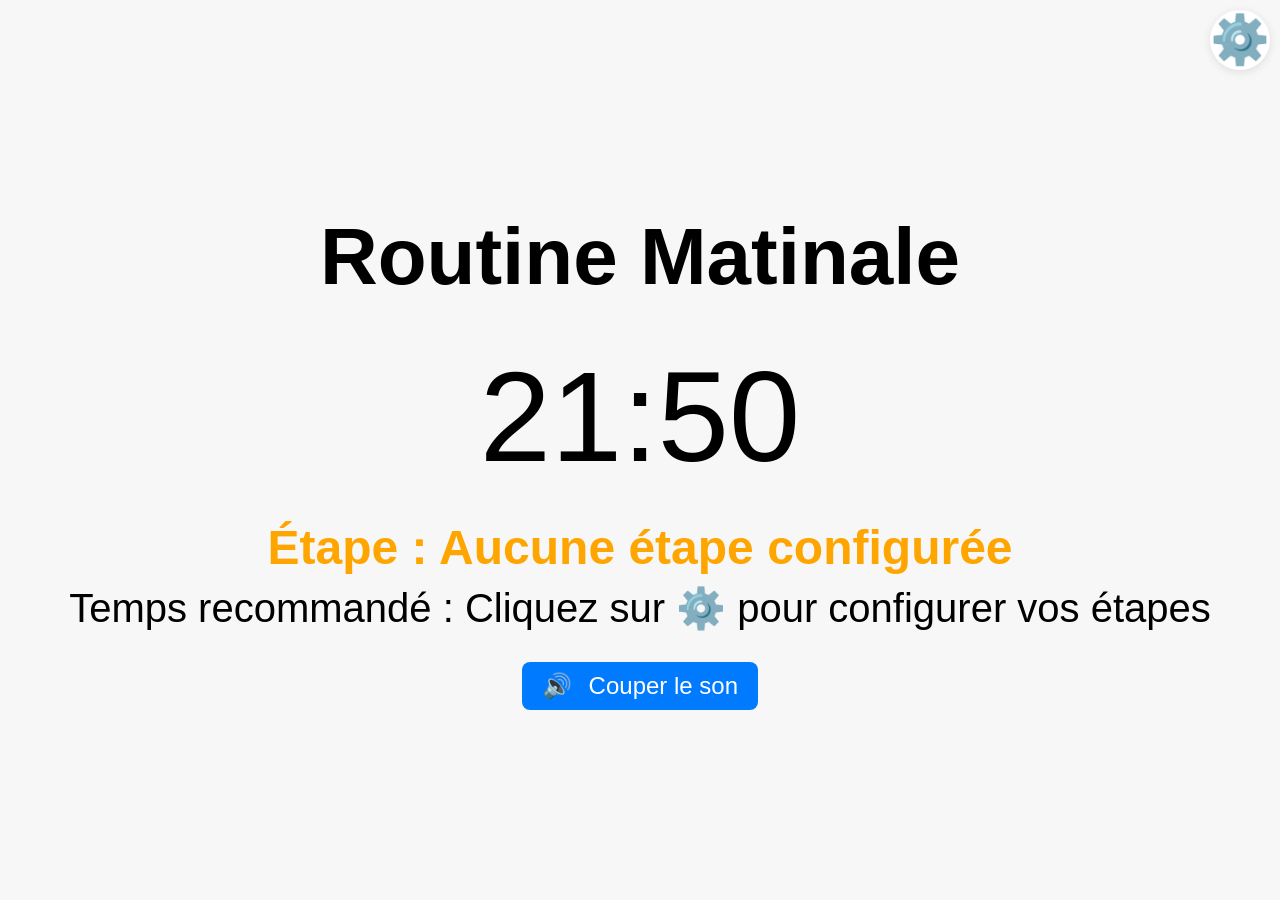
<file: index.html>
<!DOCTYPE html>
<html lang="fr">
<head>
  <meta charset="UTF-8">
  <meta name="viewport" content="width=device-width, initial-scale=1.0">
  <title>Routine Matinale</title>
  <link rel="stylesheet" href="app.css">
</head>
<body>
  <morning-routine-app />
  <script type="module" src="components/morning-routine-app.js"></script>
</body>
</html>
</file>
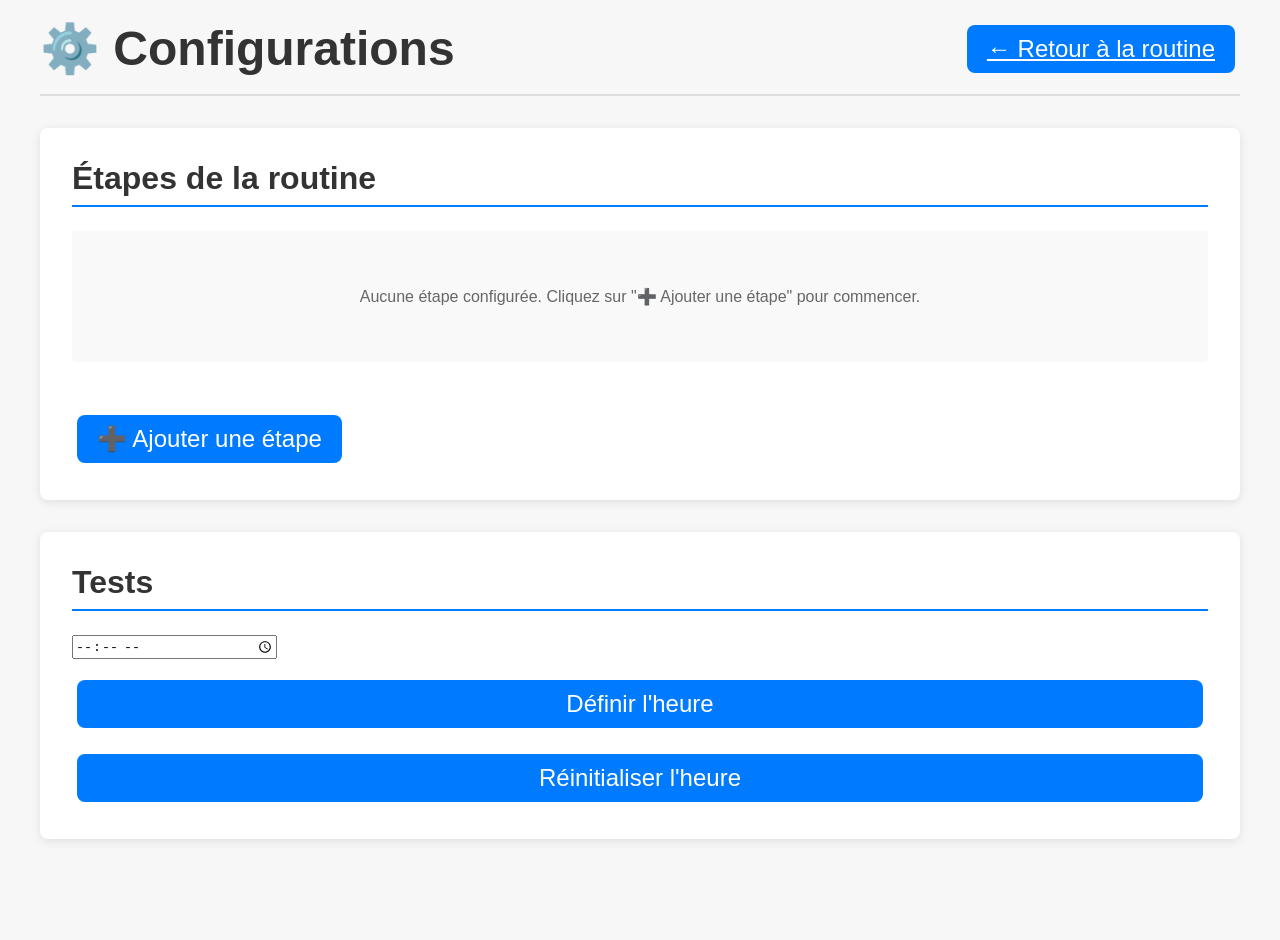
<file: configurations.html>
﻿<!DOCTYPE html>
<html lang="fr">
<head>
  <meta charset="UTF-8">
  <meta name="viewport" content="width=device-width, initial-scale=1.0">
  <title>Configurations - Routine Matinale</title>
  <link rel="stylesheet" href="app.css">
</head>
<body>
  <config-page />
  <script type="module" src="components/config-page.js"></script>
</body>
</html>
</file>
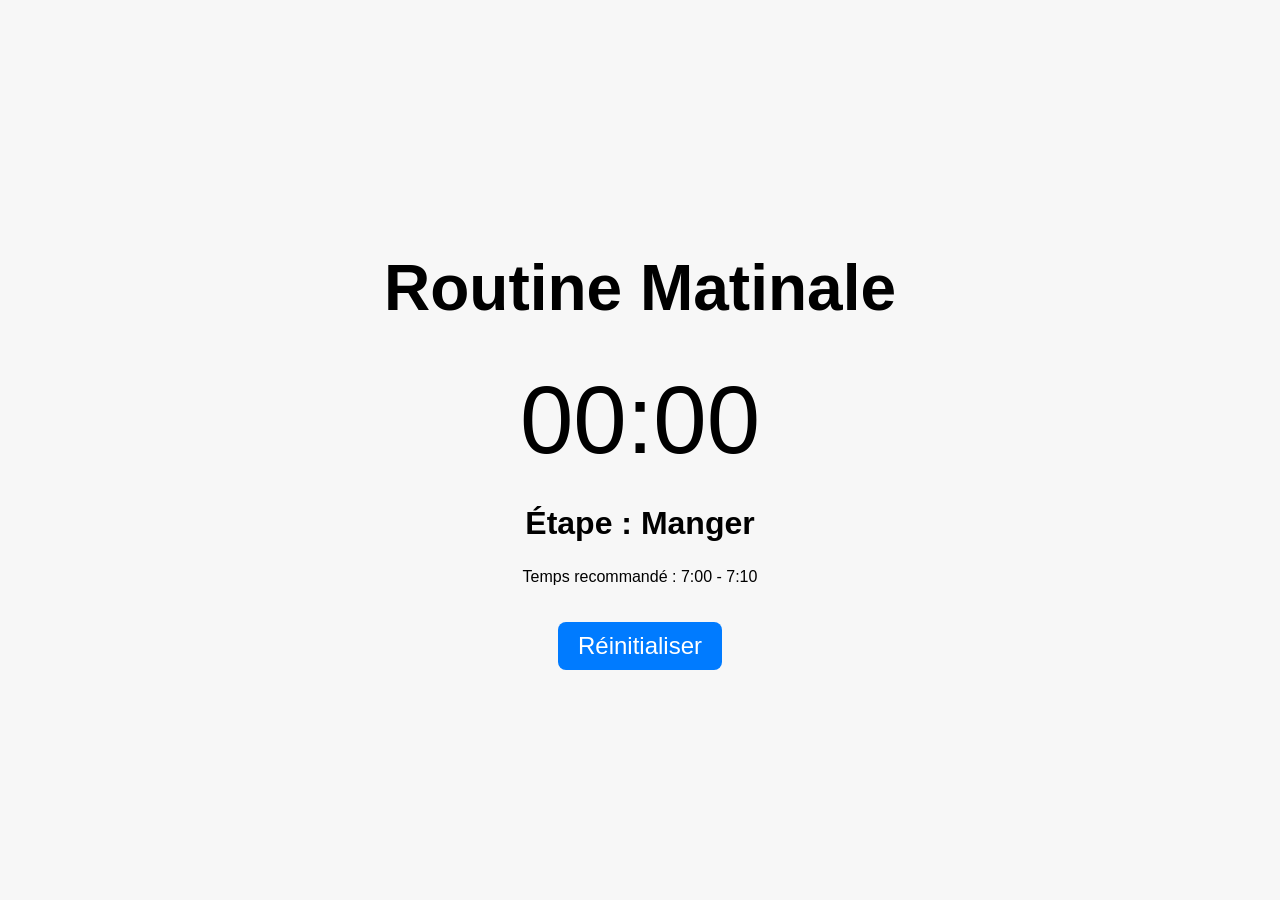
<file: routinev1.html>
<!DOCTYPE html>
<html lang="fr">
<head>
    <meta charset="UTF-8">
    <meta name="viewport" content="width=device-width, initial-scale=1.0">
    <title>Routine Matinale</title>
    <style>
        body {
            font-family: Arial, sans-serif;
            display: flex;
            flex-direction: column;
            align-items: center;
            justify-content: center;
            height: 100vh;
            margin: 0;
            background-color: #f7f7f7;
        }
        h1 {
            font-size: 4rem;
            margin: 20px 0;
        }
        h2 {
            font-size: 2rem;
            margin: 10px 0;
        }
        .time {
            font-size: 6rem;
            margin: 20px 0;
        }
        button {
            padding: 10px 20px;
            font-size: 1.5rem;
            margin-top: 20px;
            cursor: pointer;
            border: none;
            border-radius: 8px;
            background-color: #007BFF;
            color: white;
            transition: background-color 0.3s;
        }
        button:hover {
            background-color: #0056b3;
        }
    </style>
</head>
<body>
<h1>Routine Matinale</h1>
<div class="time" id="time">00:00</div>
<h2 id="step">Étape : Manger</h2>
<p id="step-timing">Temps recommandé : 7:00 - 7:10</p>
<button id="reset-button">Réinitialiser</button>

<script>
    const steps = [
        { name: "Manger", timings: [430, 435, 435], recommended: "7:00 - 7:10" },
        { name: "Habiller", timings: [435, 440, 440], recommended: "7:10 - 7:15" },
        { name: "Dents", timings: [440, 445, 450], recommended: "7:15 - 7:20" },
        { name: "Habillage pour dehors", timings: [450, 460, 460], recommended: "7:20 - 7:30" }
    ];

    let currentStepIndex = 0;
    const audio = new Audio("https://www.soundjay.com/buttons_c2026/beep-08b.wav");

    // Update the current time every second
    function updateTime() {
        const now = new Date();
        const hours = now.getHours();
        const minutes = now.getMinutes();
        const formattedTime = `${String(hours).padStart(2, '0')}:${String(minutes).padStart(2, '0')}`;
        document.getElementById('time').textContent = formattedTime;

        updateStepColor(hours * 60 + minutes);
    }

    // Determine the color based on the current time and step timings
    function updateStepColor(currentTime) {
        const step = steps[currentStepIndex];
        const [greenTime, yellowTime, redTime] = step.timings;
        let color = "";

        if (currentTime < greenTime) {
            color = "green";
        } else if (currentTime < yellowTime) {
            color = "yellow";
        } else {
            color = "red";
        }

        document.getElementById('step').style.color = color;
    }

    // Move to the next step when spacebar is pressed
    function nextStep(event) {
        if (event.code === 'Space') {
            audio.play();
            currentStepIndex = (currentStepIndex + 1) % steps.length;
            document.getElementById('step').textContent = `Étape : ${steps[currentStepIndex].name}`;
            document.getElementById('step-timing').textContent = `Temps recommandé : ${steps[currentStepIndex].recommended}`;
        }
    }

    // Reset the routine to the first step
    function resetRoutine() {
        audio.play();
        currentStepIndex = 0;
        document.getElementById('step').textContent = `Étape : ${steps[currentStepIndex].name}`;
        document.getElementById('step-timing').textContent = `Temps recommandé : ${steps[currentStepIndex].recommended}`;
    }

    document.addEventListener('keydown', nextStep);
    document.getElementById('reset-button').addEventListener('click', resetRoutine);
    setInterval(updateTime, 1000);
</script>
</body>
</html>
</file>
<file: app.css>
body {
  font-family: Arial, sans-serif;
  margin: 0;
  background-color: #f7f7f7;
}

/* Styles pour morning-routine-app */
.app-container {
  display: flex;
  flex-direction: column;
  align-items: center;
  justify-content: center;
  min-height: 100vh;
  font-family: Arial, sans-serif;
  background-color: #f7f7f7;
  cursor: pointer;
  user-select: none;
}

.app-container h1 {
  font-size: 5rem;
  margin: 20px 0;
}

/* Styles pour routine-timer */
.time {
  font-size: 8rem;
  margin: 20px 0;
}

/* Styles pour routine-step */
.step-container {
  display: block;
  text-align: center;
}

.step-container h2 {
  font-size: 3rem;
  margin: 10px 0;
}

.step-container p {
  font-size: 2.5rem;
  margin: 10px 0;
}

/* Styles pour routine-controls */
.controls-button {
  padding: 10px 20px;
  font-size: 1.5rem;
  margin-top: 20px;
  cursor: pointer;
  border: none;
  border-radius: 8px;
  background-color: #007BFF;
  color: white;
  transition: background-color 0.3s;
}

.controls-button:hover {
  background-color: #0056b3;
}

.mute-icon {
  margin-right: 10px;
}

/* Styles pour test-controls */
.test-controls-container {
  position: fixed;
  top: 10px;
  right: 10px;
  z-index: 1000;
}

.controls-container {
  display: flex;
  flex-direction: column;
  align-items: flex-end;
}

.test-button {
  padding: 10px 20px;
  font-size: 1.5rem;
  cursor: pointer;
  border: none;
  border-radius: 8px;
  background-color: #007BFF;
  color: white;
  transition: background-color 0.3s;
  margin: 5px;
}

.test-button:hover {
  background-color: #0056b3;
}

.test-settings {
  display: none;
  background: white;
  padding: 20px;
  border-radius: 8px;
  box-shadow: 0 2px 10px rgba(0,0,0,0.1);
  margin-top: 5px;
}

.test-settings.visible {
  display: block;
}

.test-settings input {
  padding: 8px;
  font-size: 1.2rem;
  margin: 5px;
  display: block;
}

.test-settings p {
  color: blue;
  font-size: 1.2rem;
  margin: 5px;
}

.test-settings h3 {
  margin-top: 1rem;
  margin-bottom: 0.5rem;
  color: #333;
  font-size: 1.3rem;
}

.test-settings hr {
  margin: 1.5rem 0;
  border: none;
  border-top: 2px solid #ddd;
}

.step-config-header {
  display: flex;
  gap: 0.5rem;
  margin-bottom: 0.8rem;
  align-items: center;
  flex-wrap: wrap;
  font-weight: bold;
  color: #555;
  font-size: 0.9rem;
  padding-bottom: 0.5rem;
  border-bottom: 2px solid #ddd;
}

.step-config-header .header-name {
  flex: 2;
  min-width: 150px;
}

.step-config-header .header-green,
.step-config-header .header-orange {
  flex: 1;
  min-width: 100px;
}

.step-config-header .header-recommended {
  flex: 1.5;
  min-width: 120px;
}

.step-config-header .header-actions {
  width: 45px;
}

.step-config {
  display: flex;
  gap: 0.5rem;
  margin-bottom: 0.5rem;
  align-items: center;
  flex-wrap: wrap;
}

.step-config input[type="text"],
.step-config input[type="time"] {
  padding: 8px;
  font-size: 1rem;
  border: 1px solid #ccc;
  border-radius: 4px;
}

.step-config .step-name {
  flex: 2;
  min-width: 150px;
}

.step-config .step-time-green,
.step-config .step-time-orange {
  flex: 1;
  min-width: 100px;
}

.step-config .step-recommended {
  flex: 1.5;
  min-width: 120px;
}

.step-config .step-recommended-display {
  flex: 1.5;
  min-width: 120px;
  padding: 8px;
  font-size: 1rem;
  color: #555;
  background-color: #f0f0f0;
  border-radius: 4px;
  text-align: center;
}

.step-config .remove-step {
  padding: 5px 10px;
  margin: 0;
}

#steps-config {
  max-height: 400px;
  overflow-y: auto;
  margin-bottom: 1rem;
  padding: 0.5rem;
  background: #f9f9f9;
  border-radius: 4px;
}

/* Lien de configuration */
.config-link {
  position: fixed;
  top: 10px;
  right: 10px;
  font-size: 3rem;
  text-decoration: none;
  z-index: 1000;
  background: white;
  width: 60px;
  height: 60px;
  display: flex;
  align-items: center;
  justify-content: center;
  border-radius: 50%;
  box-shadow: 0 2px 10px rgba(0,0,0,0.1);
  transition: transform 0.2s;
  cursor: pointer;
}

/* Page de configuration */
.config-container {
  max-width: 1200px;
  margin: 0 auto;
  padding: 20px;
  min-height: 100vh;
  background-color: #f7f7f7;
}

.config-header {
  display: flex;
  justify-content: space-between;
  align-items: center;
  margin-bottom: 2rem;
  padding-bottom: 1rem;
  border-bottom: 2px solid #ddd;
}

.config-header h1 {
  font-size: 3rem;
  margin: 0;
  color: #333;
}

.config-section {
  background: white;
  padding: 2rem;
  margin-bottom: 2rem;
  border-radius: 8px;
  box-shadow: 0 2px 10px rgba(0,0,0,0.1);
}

.config-section h2 {
  font-size: 2rem;
  margin-top: 0;
  margin-bottom: 1.5rem;
  color: #333;
  border-bottom: 2px solid #007BFF;
  padding-bottom: 0.5rem;
}

.config-content {
  display: flex;
  flex-direction: column;
  gap: 1rem;
}

.config-actions {
  display: flex;
  gap: 1rem;
  flex-wrap: wrap;
  margin-top: 1rem;
}

#custom-time {
  width: 200px;
}
</file>
